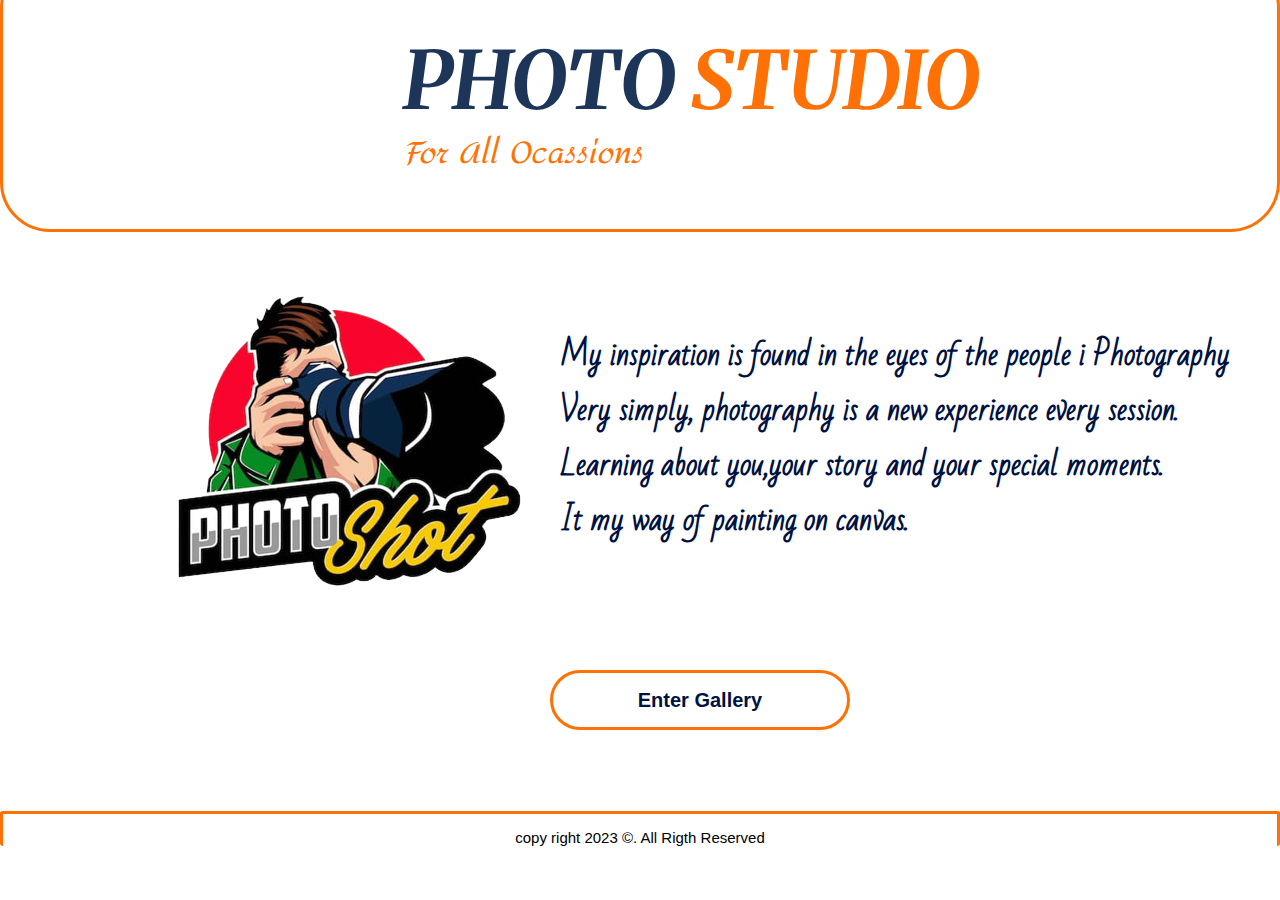
<file: index.html>
[

<!DOCTYPE html>
<html lang="en">
<head>
    <meta charset="UTF-8">
    <meta name="viewport" content="width=device-width, initial-scale=1.0">
    <title>Photography website </title>
    <link rel="stylesheet" href="styles.css">
    <link href="https://fonts.googleapis.com/css2?family=Amita&family=Bad+Script&family=Courgette&family=Gloria+Hallelujah&family=
    League+Spartan:wght@300&family=Merriweather&family=Playball&family=Sacramento&display=swap" rel="stylesheet">

</head>
<body>
    
    
        <div class="first-container">
             <h1 class="first-h1">PHOTO <span>STUDIO</span></h1>
             <p class="first-paragraph" > For All Ocassions </p>
        </div>
            <img src="clipart.png" alt="" class="first-img">
            <p class="second-paragraph"><b>My inspiration is found in the eyes of the people i Photography<br>
            Very simply, photography is a new experience every session. <br>
            Learning about you,your story and your special moments. <br>
            It my way of painting on canvas.</b>
            </p>
            <a href="book-now.html"><button class="first-button"><b>Enter Gallery</b></button></a>

        <div class="second-container">
        <p class="third-paragraph" >copy right 2023 ©. All Rigth Reserved</p>
        </div>
        
        
        
    
    
</body>
</html>
</file>
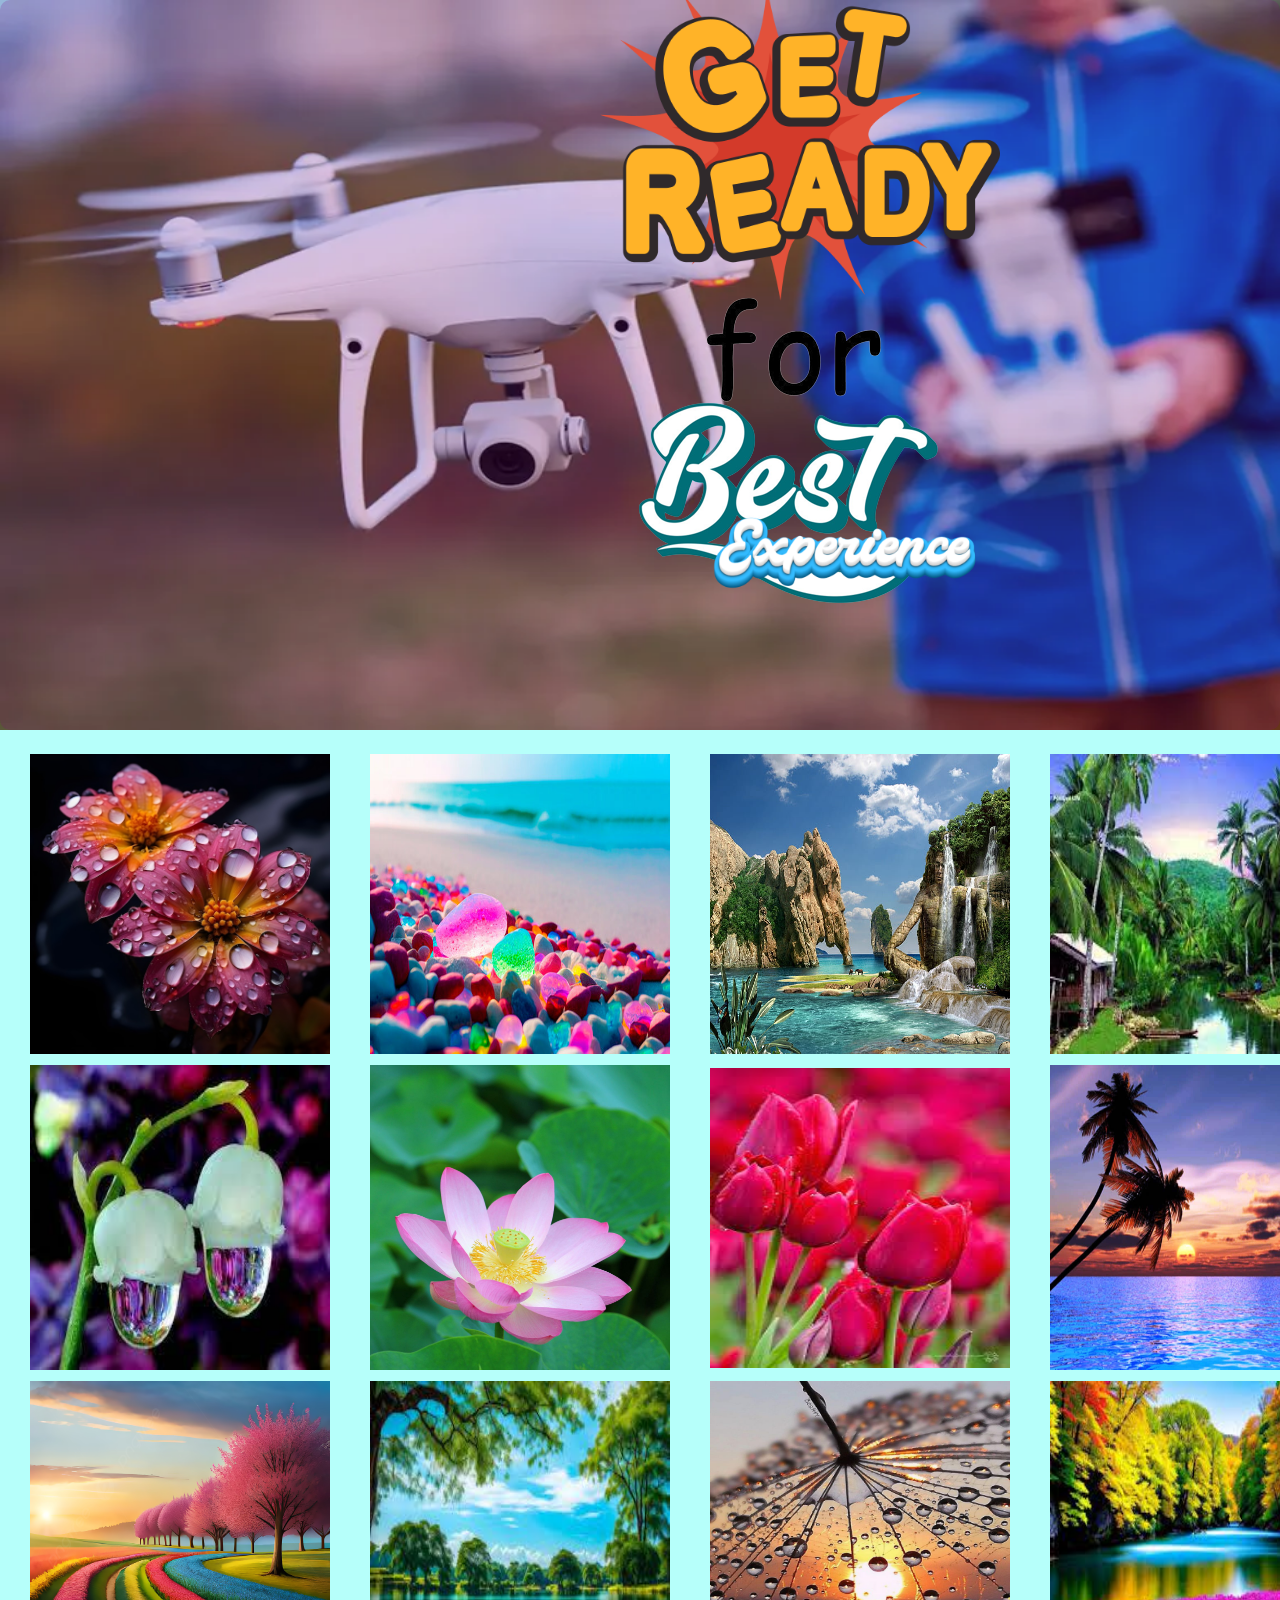
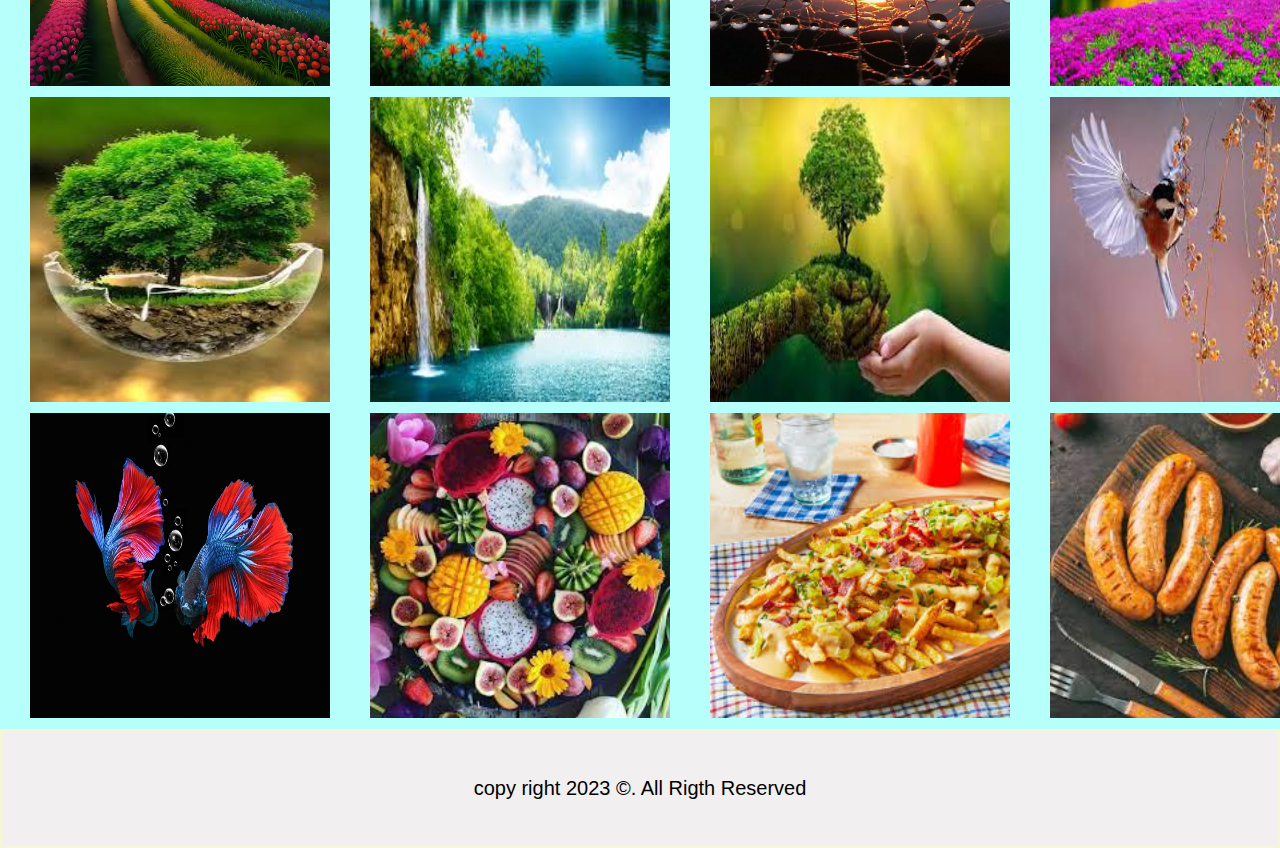
<file: book-now.html>
<!DOCTYPE html>
<html lang="en">
<head>
    <meta charset="UTF-8">
    <meta name="viewport" content="width=device-width, initial-scale=1.0">
    <title>Gallery</title>
    <link rel="stylesheet" href="gallery.css">
   <link href= "https://fonts.googleapis.com/css2?family=Amita&family=Bad+Script&family=Courgette&family=Gloria+Hallelujah&family=
    League+Spartan:wght@300&family=Merriweather&family=Playball&family=Sacramento&display=swap" rel="stylesheet">
</head>
<body>
    <div class="first-container">
        
    </div>
    <div class="trans-box">
       
    
    </div>

    <img src="get-ready.png" alt="" class="first-img">
    <img src="for.png" alt="" class="second-img">
    <img src="best.png" alt="" class="third-img">
    <img src="experience.png" alt="" class="fourth-img">

    <table>
        <tr>
            <td>
                <img src="pic-one.jpg" class="pic-one">
            </td>

            <td>
              <img src="pic-two.jpg" class="pic-two"> 
            </td>

            <td>
                <img src="pic-three.jpg" class="pic-three">
            </td>
            <td>
                <img src="pic-4.jpeg" class="pic-four">
            </td>
           
        </tr>
        <tr>
            <td>
                <img src="pic-5.jpeg" class="pic-five" > 
              </td>
            <td>
                <img src="pic-6.jpg" class="pic-six">
            </td>
            <td>
                <img src="pic-7.jpeg" class="pic-seven">
            </td>
            <td>
                <img src="pic-8.jpg" class="pic-eight">
            </td>
        </tr>
        <tr>
            <td>
                <img src="pic-9.png" class="pic-nine" > 
              </td>
            <td>
                <img src="pic-10.jpg" class="pic-ten">
            </td>
            <td>
                <img src="pic-11.jpg" class="pic-eleven">
            </td>
            <td>
                <img src="pic-12.jpg" class="pic-twelve">
            </td>
        </tr>

        <tr>
            <td>
                <img src="pic-13.jpg" class="pic-thirteen" > 
              </td>
            <td>
                <img src="pic-14.jpg" class="pic-fourteen">
            </td>
            <td>
                <img src="pic-15.jpg" class="pic-fifteen">
            </td>
            <td>
                <img src="pic-16.jpg" class="pic-sixteen">
            </td>
        </tr>

        <tr>
            <td>
                <img src="pic-17.jpg" class="pic-seventeen" > 
              </td>
            <td>
                <img src="pic-18.jpg" class="pic-eighteen">
            </td>
            <td>
                <img src="pic-19.jpg" class="pic-nineteen">
            </td>
            <td>
                <img src="pic-20.jpg" class="pic-twenty">
            </td>
        </tr>
    </table>

    <div class="second-container"><p class="p2"> copy right 2023 ©. All Rigth Reserved</p></div>


</body>
</file>
<file: styles.css>
body{
margin: 0%;

    
}


.first-container{
    margin: 0;
    background-color:white;
    position: relative;
    bottom: 60px;
    border: solid;
    border-radius: 50px;
    border-color: #ff7104 ;
    
}
 
.second-container{
    background-color:white;
    position: relative;
    top:20px;
    text-align: center;
    font-size: 15px;
    font-family: Arial, Helvetica, sans-serif;
    border: solid;
    border-radius: 3px;
    border-color:#ff7104 ;
    border-bottom: 0;
    


}

.first-h1{
    
    color:#1c3558;
    font-family: Merriweather;
    font-style: italic;
    font-size: 80px;
    margin-left: 400px;
    position: relative;
    top: 15px;


}

span{

    color:#ff7104;
    margin: 0;
    
    
}

.first-paragraph{

    line-height: 30px;
    color:#0c192b;;
    font-family: Amita;
    font-style: italic;
    word-spacing: 5px;
    font-size: 30px;
    position: relative;
    bottom: 30px;
    margin-left: 400px;
    color:#ff7104;
    

    
    
    
    
}



.second-paragraph{
    
    font-size: 30px;
    font-family: Bad Script;
    color: #001242;
    line-height: 55px;
    float: right;
    position: relative;
    right: 50px;
    top: 5px;
    
    
    
    
    

    
    
    
}



.first-img{
    position: relative;
    bottom:100px;
    left: 100px;
    
    

    
}

.first-button{

    width: 300px;
    height: 60px;
    border-radius:50px ;
    position: absolute;
    top: 670px;
    left:550px;
    border: solid;
    border-color:#ff7104;
    color: #001242;
    background:none;
    font-size: 20px;
    
    
    

} 



.first-button:hover{
   background-color:#eca56e;
   
   
}
</file>
<file: gallery.css>
/* body{
    margin: 0;
    
}

.first-container{
    
    
    background:url(drone.webp) no-repeat;
    height: 650px;
    margin: 0;
    padding: 0;
    
    
    background-size: 100% 100%;

}

.trans-box{

  background-color:#FFDE00;
  height: 700px;
  opacity: 0.4;
  position: relative;
  bottom:700px;
  font-size:100px ;
  font-family: Courgette;
  text-align: center;
  border-radius: 10px;
}

.p1{
 font-size:50px ;
  font-family: Courgette;
  
}

.first-img{
  width: 400px;
  position: relative;
  bottom: 1400px;
  left:500px;
  
}

.second-img{

  position: relative;
  bottom: 1150px;
  
  
}

.third-img{
  position: relative;
  bottom: 1480px;
  left:400px
  

}

.fourth-img{
  position: relative;
  bottom:1600px;
  
  width: 300px;

}

.pic-1{
  width: 300px;
  height:300px ;
} */


body {
  margin: 0;
  padding: 0;
  background-color:#B6FFFA;
  
}

.first-container {
  background: url(drone.webp) no-repeat;
  height: 730px;
  background-size: 100% 100%;
}

.second-container{
  background-color:#F1EFEF;
  font-family: Arial, Helvetica, sans-serif;
  font-size: 20px;
  text-align: center;
  padding: 0 0 50px 0;
  border: solid;
  border-color:beige ;

}

.trans-box {
  background-color:purple;
  height: 730px;
  opacity: 0.2;
  font-size: 100px;
  font-family: Courgette;
  text-align: center;
  border-radius: 10px;
  margin-top: -780px; /*Adjust this value */
  position: relative;
  top: 50px;
}

.p1 {
  font-size: 50px;
  font-family: Courgette;
}

.p2{
  position: relative;
  top: 25px;
}
.first-img {
  width: 400px;
  margin: 0 auto; /* Center the image horizontally */
  margin-top:-900px; /* Adjust this value */
  margin-left: 600px;
  position: relative;
  bottom: 350px;
}

.second-img {
  margin-top: -1150px; /* Adjust this value */
  position: relative;
  bottom:100px;
  margin-left:500px ;

}

.third-img {
  margin: 0 auto; /* Center the image horizontally */
  margin-top: -1480px; /* Adjust this value */
  position: relative;
  margin-left:500px ;

}

.fourth-img {
  margin-top: -1600px; /* Adjust this value */
  width: 300px;
  position: relative;
  bottom:130px;
  margin-left:700px ;
}
td{
  padding: 0 10px 5px 28px;
}
.pic-one {
  width: 300px;
  height: 300px;
  margin: 0 auto; /* Center the image horizontally */
}



.pic-one:hover{
  width: 400px;
  height: 400px;
}

.pic-two {
  width: 300px;
  height: 300px;
  margin: 0 auto; /* Center the image horizontally */
}

.pic-two:hover{
  width: 400px;
  height: 400px;
}

.pic-three {
  width: 300px;
  height:300px;
  margin: 0 auto; /* Center the image horizontally */
}

.pic-three:hover{
  width: 400px;
  height: 400px;
}

.pic-four {
  width: 300px;
  height:300px;
  margin: 0 auto; /* Center the image horizontally */
}

.pic-four:hover{
  width: 400px;
  height: 400px;
}

.pic-five{
  width: 300px;
  height: 305px;
  margin: 0 auto; /* Center the image horizontally */
}

.pic-five:hover{
  
     width : 400px;
    height: 400px;
  
  
}

.pic-six{
  width: 300px;
  height: 305px;
  margin: 0 auto; /* Center the image horizontally */

}

.pic-six:hover{
  width : 400px;
  height: 400px;

}
.pic-seven{
  width: 300px;
  height: 300px;
  margin: 0 auto; /* Center the image horizontally */


}

.pic-seven:hover{

  width : 400px;
  height: 400px;
  
}

.pic-eight{
  width: 300px;
  height: 305px;
  margin: 0 auto; /* Center the image horizontally */

}

.pic-eight:hover{
  width : 400px;
  height: 400px;

}

.pic-nine{
  width: 300px;
  height: 305px;
  margin: 0 auto; /* Center the image horizontally */

}

.pic-nine:hover{
  width : 400px;
  height: 400px;

}

.pic-ten{
  width: 300px;
  height: 305px;
  margin: 0 auto; /* Center the image horizontally */

}

.pic-ten:hover{
  width : 400px;
  height: 400px;

}

.pic-eleven{
  width: 300px;
  height: 305px;
  margin: 0 auto; /* Center the image horizontally */

}

.pic-eleven:hover{
  width : 400px;
  height: 400px;

}

.pic-twelve{
  width: 300px;
  height: 305px;
  margin: 0 auto; /* Center the image horizontally */

}

.pic-twelve:hover{
  width : 400px;
  height: 400px;

}

.pic-thirteen{
  width: 300px;
  height: 305px;
  margin: 0 auto; /* Center the image horizontally */

}

.pic-thirteen:hover{
  width : 400px;
  height: 400px;

}

.pic-fourteen{
  width: 300px;
  height: 305px;
  margin: 0 auto; /* Center the image horizontally */

}

.pic-fourteen:hover{
  width : 400px;
  height: 400px;

}

.pic-fifteen{
  width: 300px;
  height: 305px;
  margin: 0 auto; /* Center the image horizontally */

}

.pic-fifteen:hover{
  width : 400px;
  height: 400px;

}

.pic-sixteen{
  width: 300px;
  height: 305px;
  margin: 0 auto; /* Center the image horizontally */

}

.pic-sixteen:hover{
  width : 400px;
  height: 400px;

}

.pic-seventeen{
  width: 300px;
  height: 305px;
  margin: 0 auto; /* Center the image horizontally */

}

.pic-seventeen:hover{
  width : 400px;
  height: 400px;

}

.pic-eighteen{
  width: 300px;
  height: 305px;
  margin: 0 auto; /* Center the image horizontally */

}

.pic-eighteen:hover{
  width : 400px;
  height: 400px;

}

.pic-nineteen{
  width: 300px;
  height: 305px;
  margin: 0 auto; /* Center the image horizontally */

}

.pic-nineteen:hover{
  width : 400px;
  height: 400px;

}

.pic-twenty{
  width: 300px;
  height: 305px;
  margin: 0 auto; /* Center the image horizontally */

}

.pic-twenty:hover{
  width : 400px;
  height: 400px;

}
</file>
